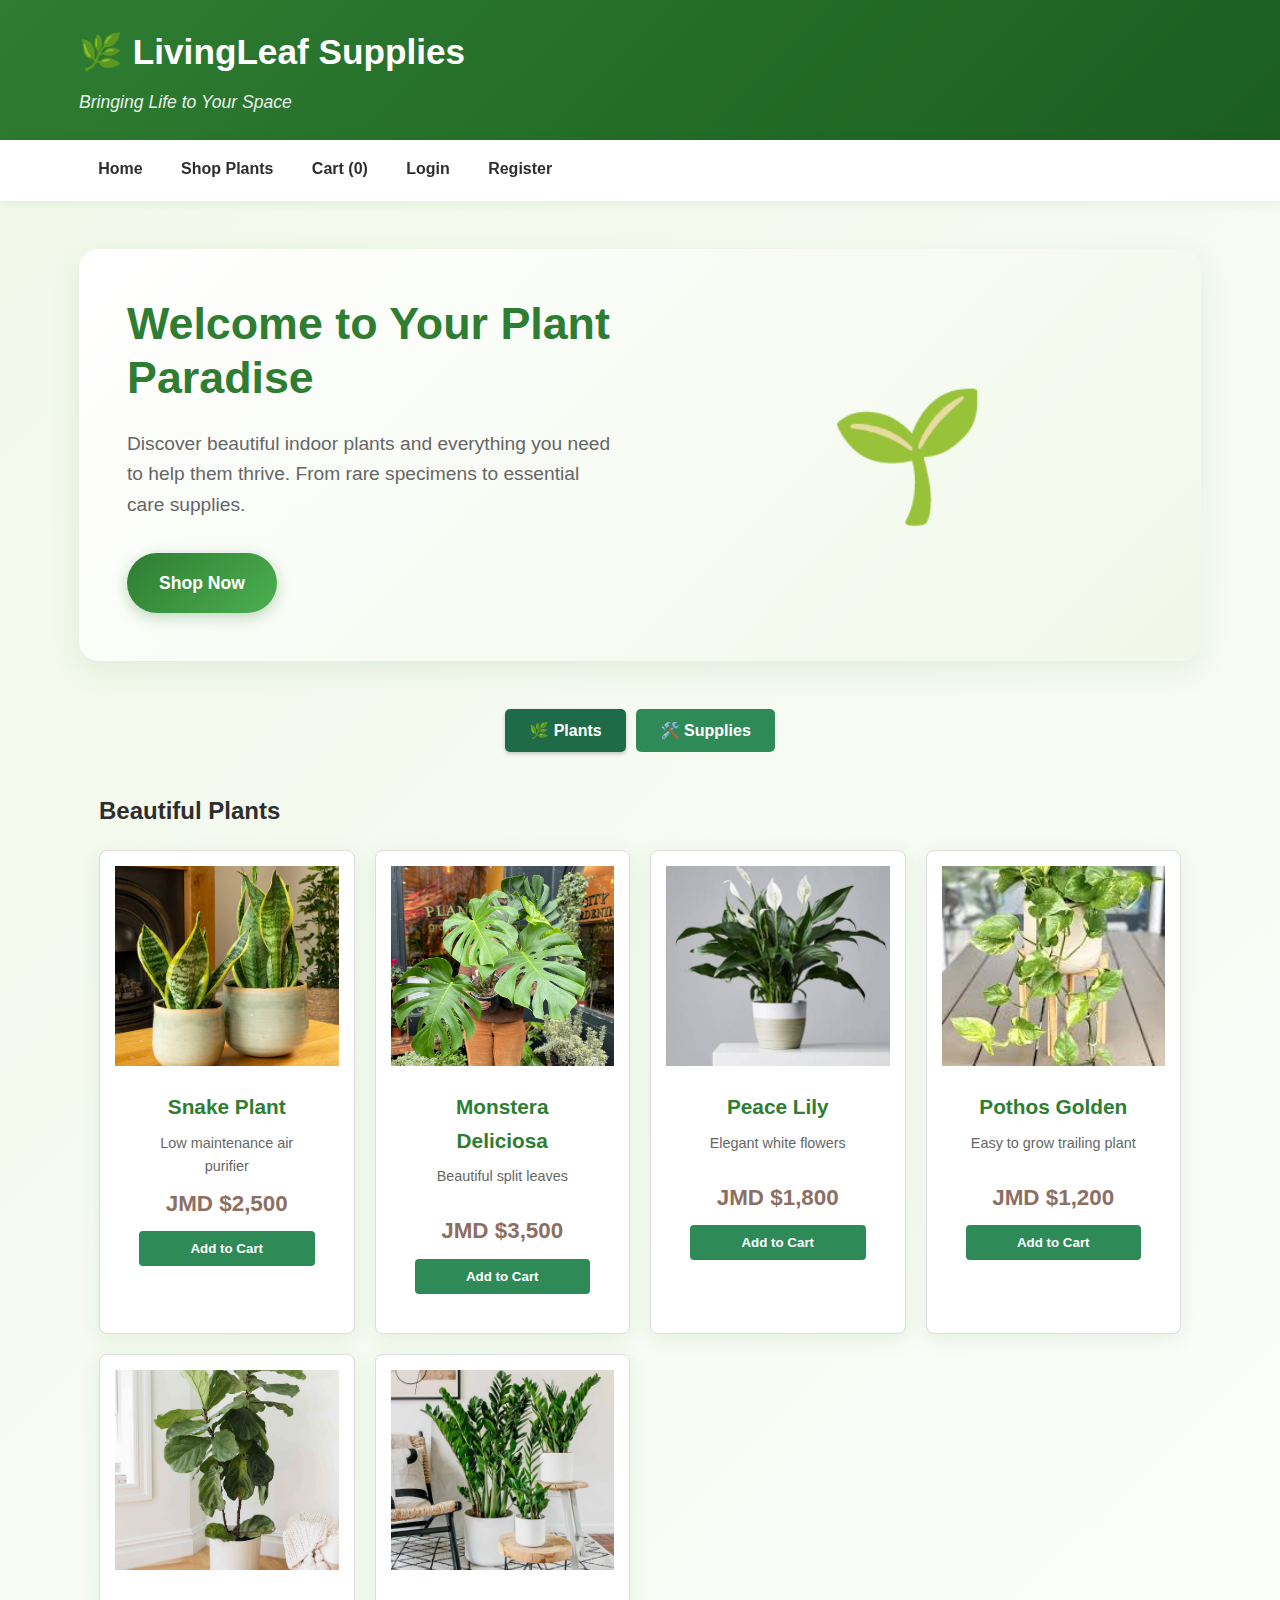
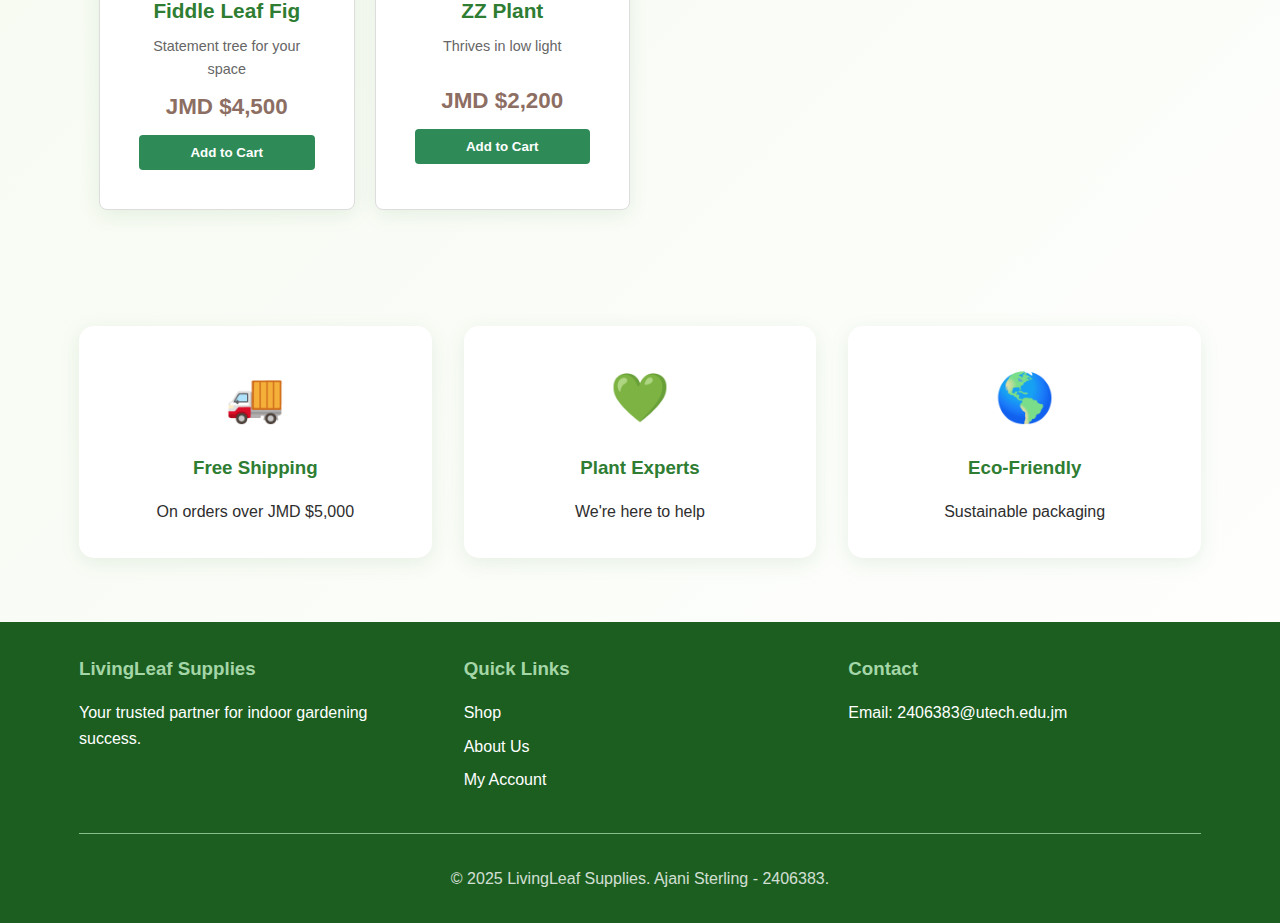
<file: index.html>
<!DOCTYPE html>
<html lang="en">
<head>
    <meta charset="UTF-8">
    <meta name="viewport" content="width=device-width, initial-scale=1.0">
    <title>LivingLeaf Supplies - Your Indoor Plant Haven</title>
    <link rel="stylesheet" href="./css/style.css">
    <style>
        .tab-buttons {
            display: flex;
            justify-content: center;
            margin: 20px 0;
            gap: 10px;
        }
        
        .tab-button {
            padding: 12px 24px;
            background-color: #2e8b57;
            color: white;
            border: none;
            border-radius: 5px;
            cursor: pointer;
            font-size: 16px;
            font-weight: bold;
            transition: background-color 0.3s;
        }
        
        .tab-button:hover {
            background-color: #1f6b47;
        }
        
        .tab-button.active {
            background-color: #1f6b47;
            box-shadow: 0 2px 4px rgba(0,0,0,0.2);
        }
        
        .tab-content {
            display: none;
            padding: 20px;
        }
        
        .tab-content.active {
            display: block;
        }
        
        .products-grid {
            display: grid;
            grid-template-columns: repeat(auto-fit, minmax(250px, 1fr));
            gap: 20px;
            margin-top: 20px;
        }
        
        .product-card {
            border: 1px solid #ddd;
            border-radius: 8px;
            padding: 15px;
            text-align: center;
            background: white;
        }
        
        .add-to-cart-btn {
            background-color: #2e8b57;
            color: white;
            border: none;
            padding: 10px 15px;
            border-radius: 4px;
            cursor: pointer;
            margin-top: 10px;
        }
        
        .add-to-cart-btn:hover {
            background-color: #1f6b47;
        }
    </style>
</head>
<body>
    <header>
        <div class="container">
            <div class="logo">
                <h1><a href="./index.html">🌿 LivingLeaf Supplies</a></h1>
                <p class="slogan">Bringing Life to Your Space</p>
            </div>
        </div>
    </header>

    <nav>
        <div class="container">
            <ul>
                <li><a href="./index.html">Home</a></li>
                <li><a href="./shop.html">Shop Plants</a></li>
                <li><a href="./cart.html">Cart (<span id="cart-count">0</span>)</a></li>
                <li style="float:right"><a href="./login.html">Login</a></li>
                <li style="float:right"><a href="./register.html">Register</a></li>
            </ul>
        </div>
    </nav>

    <main class="container">
        <section class="hero">
            <div class="hero-content">
                <h2>Welcome to Your Plant Paradise</h2>
                <p>Discover beautiful indoor plants and everything you need to help them thrive. From rare specimens to essential care supplies.</p>
                <a href="./shop.html" class="cta-button">Shop Now</a>
            </div>
            <div class="hero-image">
                <div class="plant-icon">🌱</div>
            </div>
        </section>

        <!-- Plants and Supplies Tabs -->
        <section class="shop-tabs">
            <div class="tab-buttons">
                <button class="tab-button active" data-tab="plants">🌿 Plants</button>
                <button class="tab-button" data-tab="supplies">🛠️ Supplies</button>
            </div>
            
            <div class="tab-content active" id="plants-tab">
                <h2>Beautiful Plants</h2>
                <div class="products-grid" id="plants-products">
                    <!-- Plants will load here -->
                </div>
            </div>
            
            <div class="tab-content" id="supplies-tab">
                <h2>Plant Care Supplies</h2>
                <div class="products-grid" id="supplies-products">
                    <!-- Supplies will load here -->
                </div>
            </div>
        </section>

        <section class="features">
            <div class="feature-card">
                <div class="feature-icon">🚚</div>
                <h3>Free Shipping</h3>
                <p>On orders over JMD $5,000</p>
            </div>
            <div class="feature-card">
                <div class="feature-icon">💚</div>
                <h3>Plant Experts</h3>
                <p>We're here to help</p>
            </div>
            <div class="feature-card">
                <div class="feature-icon">🌎</div>
                <h3>Eco-Friendly</h3>
                <p>Sustainable packaging</p>
            </div>
        </section>
    </main>

    <footer>
        <div class="container">
            <div class="footer-content">
                <div class="footer-section">
                    <h3>LivingLeaf Supplies</h3>
                    <p>Your trusted partner for indoor gardening success.</p>
                </div>
                <div class="footer-section">
                    <h3>Quick Links</h3>
                    <ul>
                        <li><a href="./shop.html">Shop</a></li>
                        <li><a href="./about.html">About Us</a></li>
                        <li><a href="./login.html">My Account</a></li>
                    </ul>
                </div>
                <div class="footer-section">
                    <h3>Contact</h3>
                    <p>Email: <a href="mailto:2406383@utech.edu.jm">2406383@utech.edu.jm</a></p>
                </div>
            </div>
            <p class="copyright">&copy; 2025 LivingLeaf Supplies. Ajani Sterling - 2406383.</p>
        </div>
    </footer>

    <script>
        // Products Data
        const plants = [
            { id: 1, name: "Snake Plant", price: 2500, image: "./images/snake-plant.jpg", description: "Low maintenance air purifier" },
            { id: 2, name: "Monstera Deliciosa", price: 3500, image: "./images/monstera.jpg", description: "Beautiful split leaves" },
            { id: 3, name: "Peace Lily", price: 1800, image: "./images/peace-lily.jpg", description: "Elegant white flowers" },
            { id: 4, name: "Pothos Golden", price: 1200, image: "./images/pothos.jpg", description: "Easy to grow trailing plant" },
            { id: 5, name: "Fiddle Leaf Fig", price: 4500, image: "./images/fiddle-leaf.jpg", description: "Statement tree for your space" },
            { id: 6, name: "ZZ Plant", price: 2200, image: "./images/zz-plant.jpg", description: "Thrives in low light" }
        ];

        const supplies = [
            { id: 101, name: "Ceramic Pot", price: 800, image: "./images/ceramic-pot.jpg", description: "Beautiful ceramic plant pot" },
            { id: 102, name: "Plant Food", price: 600, image: "./images/plant-food.jpg", description: "Nutrient-rich plant food" },
            { id: 103, name: "Watering Can", price: 1200, image: "./images/watering-can.jpg", description: "1L metal watering can" },
            { id: 104, name: "Pruning Shears", price: 950, image: "./images/pruning-shears.jpg", description: "Sharp pruning shears" },
            { id: 105, name: "Potting Mix", price: 750, image: "./images/potting-mix.jpg", description: "Organic potting soil" },
            { id: 106, name: "Plant Mister", price: 550, image: "./images/plant-mister.jpg", description: "Spray bottle for humidity" }
        ];

        function formatPrice(price) {
            return `JMD $${price.toLocaleString('en-JM')}`;
        }

        // Tab functionality
        document.addEventListener('DOMContentLoaded', function() {
            // Initialize tabs
            const tabButtons = document.querySelectorAll('.tab-button');
            const tabContents = document.querySelectorAll('.tab-content');
            
            tabButtons.forEach(button => {
                button.addEventListener('click', function() {
                    const tabId = this.getAttribute('data-tab');
                    
                    // Remove active class from all buttons and contents
                    tabButtons.forEach(btn => btn.classList.remove('active'));
                    tabContents.forEach(content => content.classList.remove('active'));
                    
                    // Add active class to clicked button and corresponding content
                    this.classList.add('active');
                    document.getElementById(`${tabId}-tab`).classList.add('active');
                });
            });
            
            // Load products
            loadPlants();
            loadSupplies();
            
            // Update cart count
            updateCartCount();
        });

        function loadPlants() {
            const container = document.getElementById('plants-products');
            if (container) {
                const html = plants.map(product => `
                    <div class="product-card">
                        <div class="product-image">
                            <img src="${product.image}" alt="${product.name}" onerror="this.src='[data-uri]'">
                        </div>
                        <h3>${product.name}</h3>
                        <p class="product-description">${product.description}</p>
                        <p class="product-price">${formatPrice(product.price)}</p>
                        <button class="add-to-cart-btn" onclick="addToCart(${product.id}, 'plant')">Add to Cart</button>
                    </div>
                `).join('');
                container.innerHTML = html;
            }
        }

        function loadSupplies() {
            const container = document.getElementById('supplies-products');
            if (container) {
                const html = supplies.map(product => `
                    <div class="product-card">
                        <div class="product-image">
                            <img src="${product.image}" alt="${product.name}" onerror="this.src='[data-uri]'">
                        </div>
                        <h3>${product.name}</h3>
                        <p class="product-description">${product.description}</p>
                        <p class="product-price">${formatPrice(product.price)}</p>
                        <button class="add-to-cart-btn" onclick="addToCart(${product.id}, 'supply')">Add to Cart</button>
                    </div>
                `).join('');
                container.innerHTML = html;
            }
        }

        // Cart functionality
        function getCart() {
            return JSON.parse(localStorage.getItem('cart')) || [];
        }

        function saveCart(cart) {
            localStorage.setItem('cart', JSON.stringify(cart));
        }

        function addToCart(productId, type) {
            const cart = getCart();
            const products = type === 'plant' ? plants : supplies;
            const product = products.find(p => p.id === productId);
            
            if (product) {
                cart.push({
                    id: product.id,
                    name: product.name,
                    price: product.price,
                    type: type
                });
                saveCart(cart);
                updateCartCount();
                alert(`${product.name} added to cart!`);
            }
        }

        function updateCartCount() {
            const cartCount = document.getElementById('cart-count');
            if (cartCount) {
                const cart = getCart();
                cartCount.textContent = cart.length;
            }
        }
    </script>
</body>
</html>
</file>
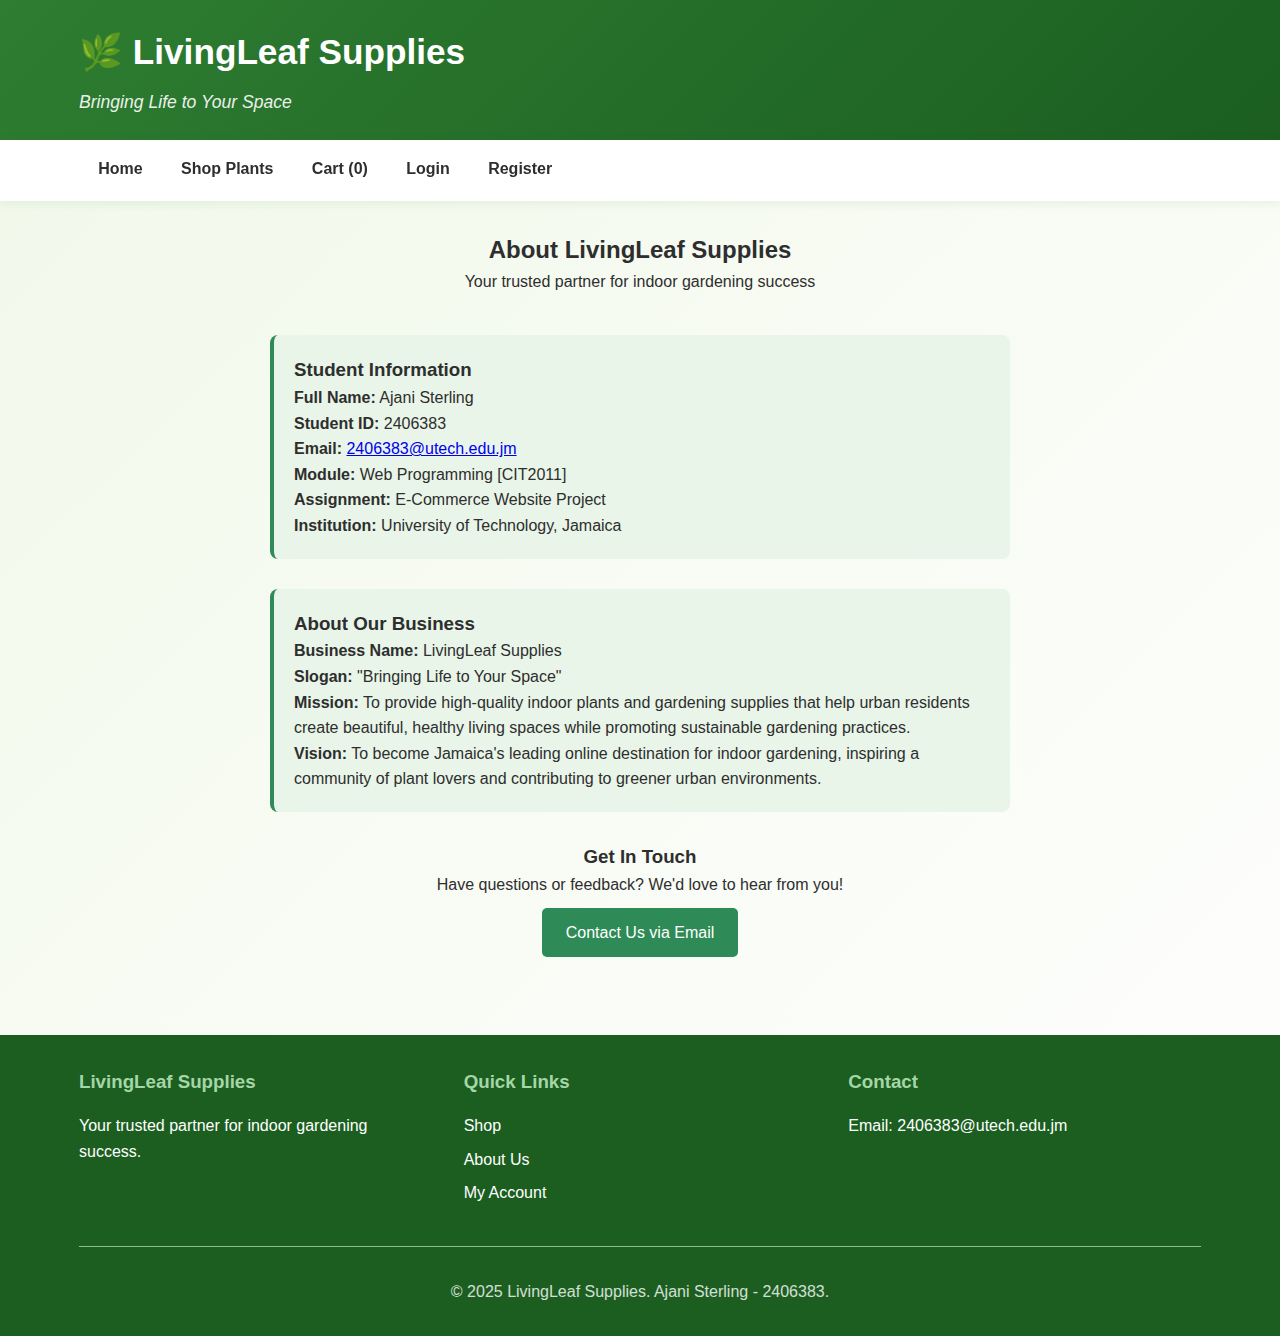
<file: about.html>
<!DOCTYPE html>
<html lang="en">
<head>
    <meta charset="UTF-8">
    <meta name="viewport" content="width=device-width, initial-scale=1.0">
    <title>About Us - LivingLeaf Supplies</title>
    <link rel="stylesheet" href="./css/style.css">
    <style>
        .about-container {
            max-width: 800px;
            margin: 0 auto;
            padding: 30px;
        }
        
        .about-header {
            text-align: center;
            margin-bottom: 40px;
        }
        
        .about-section {
            margin-bottom: 30px;
            padding: 20px;
            background: #f8f9fa;
            border-radius: 8px;
        }
        
        .student-info {
            background: #e8f5e8;
            border-left: 4px solid #2e8b57;
        }
        
        .business-info {
            background: #e8f5e8;
            border-left: 4px solid #2e8b57;
        }
        
        .contact-info {
            text-align: center;
            margin-top: 30px;
        }
        
        .contact-btn {
            display: inline-block;
            padding: 12px 24px;
            background: #2e8b57;
            color: white;
            text-decoration: none;
            border-radius: 5px;
            margin-top: 10px;
        }
    </style>
</head>
<body>
    <header>
        <div class="container">
            <div class="logo">
                <h1><a href="./index.html">🌿 LivingLeaf Supplies</a></h1>
                <p class="slogan">Bringing Life to Your Space</p>
            </div>
        </div>
    </header>

    <nav>
        <div class="container">
            <ul>
                <li><a href="./index.html">Home</a></li>
                <li><a href="./shop.html">Shop Plants</a></li>
                <li><a href="./cart.html">Cart (<span id="cart-count">0</span>)</a></li>
                <li style="float:right"><a href="./login.html">Login</a></li>
                <li style="float:right"><a href="./register.html">Register</a></li>
            </ul>
        </div>
    </nav>

    <main class="container">
        <div class="about-container">
            <div class="about-header">
                <h2>About LivingLeaf Supplies</h2>
                <p>Your trusted partner for indoor gardening success</p>
            </div>
            
            <div class="about-section student-info">
                <h3>Student Information</h3>
                <p><strong>Full Name:</strong> Ajani Sterling</p>
                <p><strong>Student ID:</strong> 2406383</p>
                <p><strong>Email:</strong> <a href="mailto:2406383@utech.edu.jm">2406383@utech.edu.jm</a></p>
                <p><strong>Module:</strong> Web Programming [CIT2011]</p>
                <p><strong>Assignment:</strong> E-Commerce Website Project</p>
                <p><strong>Institution:</strong> University of Technology, Jamaica</p>
            </div>
            
            <div class="about-section business-info">
                <h3>About Our Business</h3>
                <p><strong>Business Name:</strong> LivingLeaf Supplies</p>
                <p><strong>Slogan:</strong> "Bringing Life to Your Space"</p>
                <p><strong>Mission:</strong> To provide high-quality indoor plants and gardening supplies that help urban residents create beautiful, healthy living spaces while promoting sustainable gardening practices.</p>
                <p><strong>Vision:</strong> To become Jamaica's leading online destination for indoor gardening, inspiring a community of plant lovers and contributing to greener urban environments.</p>
            </div>
            
            <div class="contact-info">
                <h3>Get In Touch</h3>
                <p>Have questions or feedback? We'd love to hear from you!</p>
                <a href="mailto:2406383@utech.edu.jm" class="contact-btn">Contact Us via Email</a>
            </div>
        </div>
    </main>

    <footer>
        <div class="container">
            <div class="footer-content">
                <div class="footer-section">
                    <h3>LivingLeaf Supplies</h3>
                    <p>Your trusted partner for indoor gardening success.</p>
                </div>
                <div class="footer-section">
                    <h3>Quick Links</h3>
                    <ul>
                        <li><a href="./shop.html">Shop</a></li>
                        <li><a href="./about.html">About Us</a></li>
                        <li><a href="./login.html">My Account</a></li>
                    </ul>
                </div>
                <div class="footer-section">
                    <h3>Contact</h3>
                    <p>Email: <a href="mailto:2406383@utech.edu.jm">2406383@utech.edu.jm</a></p>
                </div>
            </div>
            <p class="copyright">&copy; 2025 LivingLeaf Supplies. Ajani Sterling - 2406383.</p>
        </div>
    </footer>

    <script src="./js/script.js"></script>
</body>
</html>
</file>
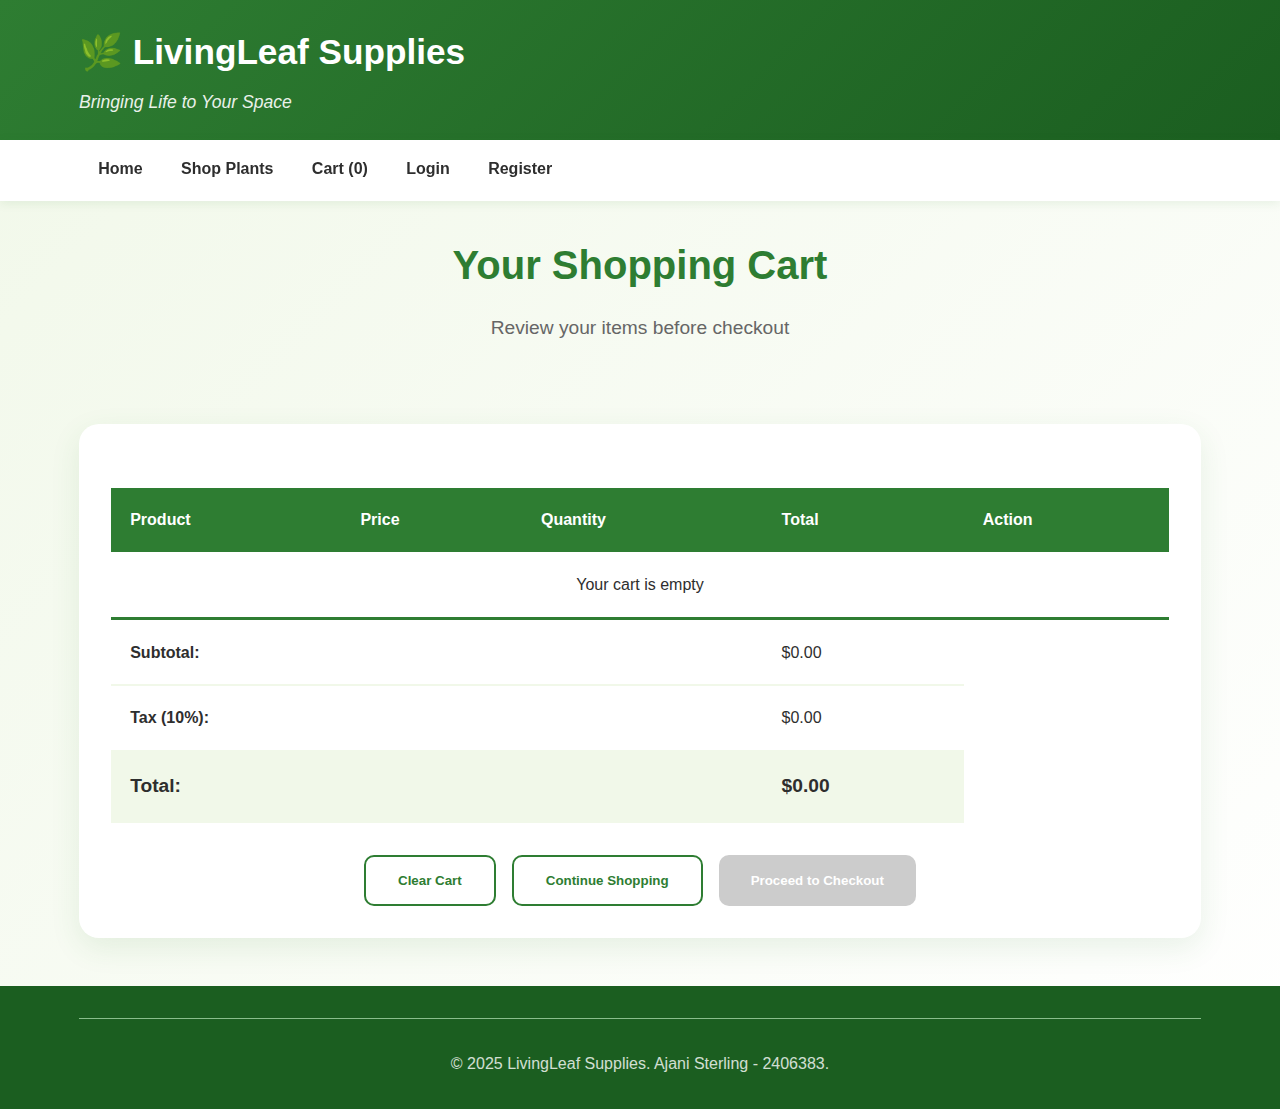
<file: cart.html>
<!DOCTYPE html>
<html lang="en">
<head>
    <meta charset="UTF-8">
    <meta name="viewport" content="width=device-width, initial-scale=1.0">
    <title>Shopping Cart - LivingLeaf Supplies</title>
    <link rel="stylesheet" href="./css/style.css">
</head>
<body>
    <header>
        <div class="container">
            <div class="logo">
                <h1><a href="./index.html">🌿 LivingLeaf Supplies</a></h1>
                <p class="slogan">Bringing Life to Your Space</p>
            </div>
        </div>
    </header>

    <nav>
        <div class="container">
            <ul>
                <li><a href="./index.html">Home</a></li>
                <li><a href="./shop.html">Shop Plants</a></li>
                <li><a href="./cart.html">Cart (<span id="cart-count">0</span>)</a></li>
                <li style="float:right"><a href="./login.html">Login</a></li>
                <li style="float:right"><a href="./register.html">Register</a></li>
            </ul>
        </div>
    </nav>

    <main class="container">
        <section class="page-header">
            <h1>Your Shopping Cart</h1>
            <p>Review your items before checkout</p>
        </section>

        <div class="cart-container">
            <table id="cart-table" class="cart-table">
                <thead>
                    <tr>
                        <th>Product</th>
                        <th>Price</th>
                        <th>Quantity</th>
                        <th>Total</th>
                        <th>Action</th>
                    </tr>
                </thead>
                <tbody>
                    <!-- Cart items loaded by JavaScript -->
                </tbody>
                <tfoot>
                    <tr>
                        <td colspan="3"><strong>Subtotal:</strong></td>
                        <td id="cart-subtotal">$0.00</td>
                    </tr>
                    <tr>
                        <td colspan="3"><strong>Tax (10%):</strong></td>
                        <td id="cart-tax">$0.00</td>
                    </tr>
                    <tr class="total-row">
                        <td colspan="3"><strong>Total:</strong></td>
                        <td id="cart-total">$0.00</td>
                    </tr>
                </tfoot>
            </table>

            <div class="cart-actions">
                <button onclick="clearCart()" class="btn-secondary">Clear Cart</button>
                <button onclick="window.location.href='./shop.html'" class="btn-secondary">Continue Shopping</button>
                <button onclick="window.location.href='./checkout.html'" class="btn-primary" id="checkout-btn">Proceed to Checkout</button>
            </div>
        </div>
    </main>

    <footer>
        <div class="container">
            <p class="copyright">&copy; 2025 LivingLeaf Supplies. Ajani Sterling - 2406383.</p>
        </div>
    </footer>

    <script src="./js/script.js"></script>
</body>
</html>
</file>
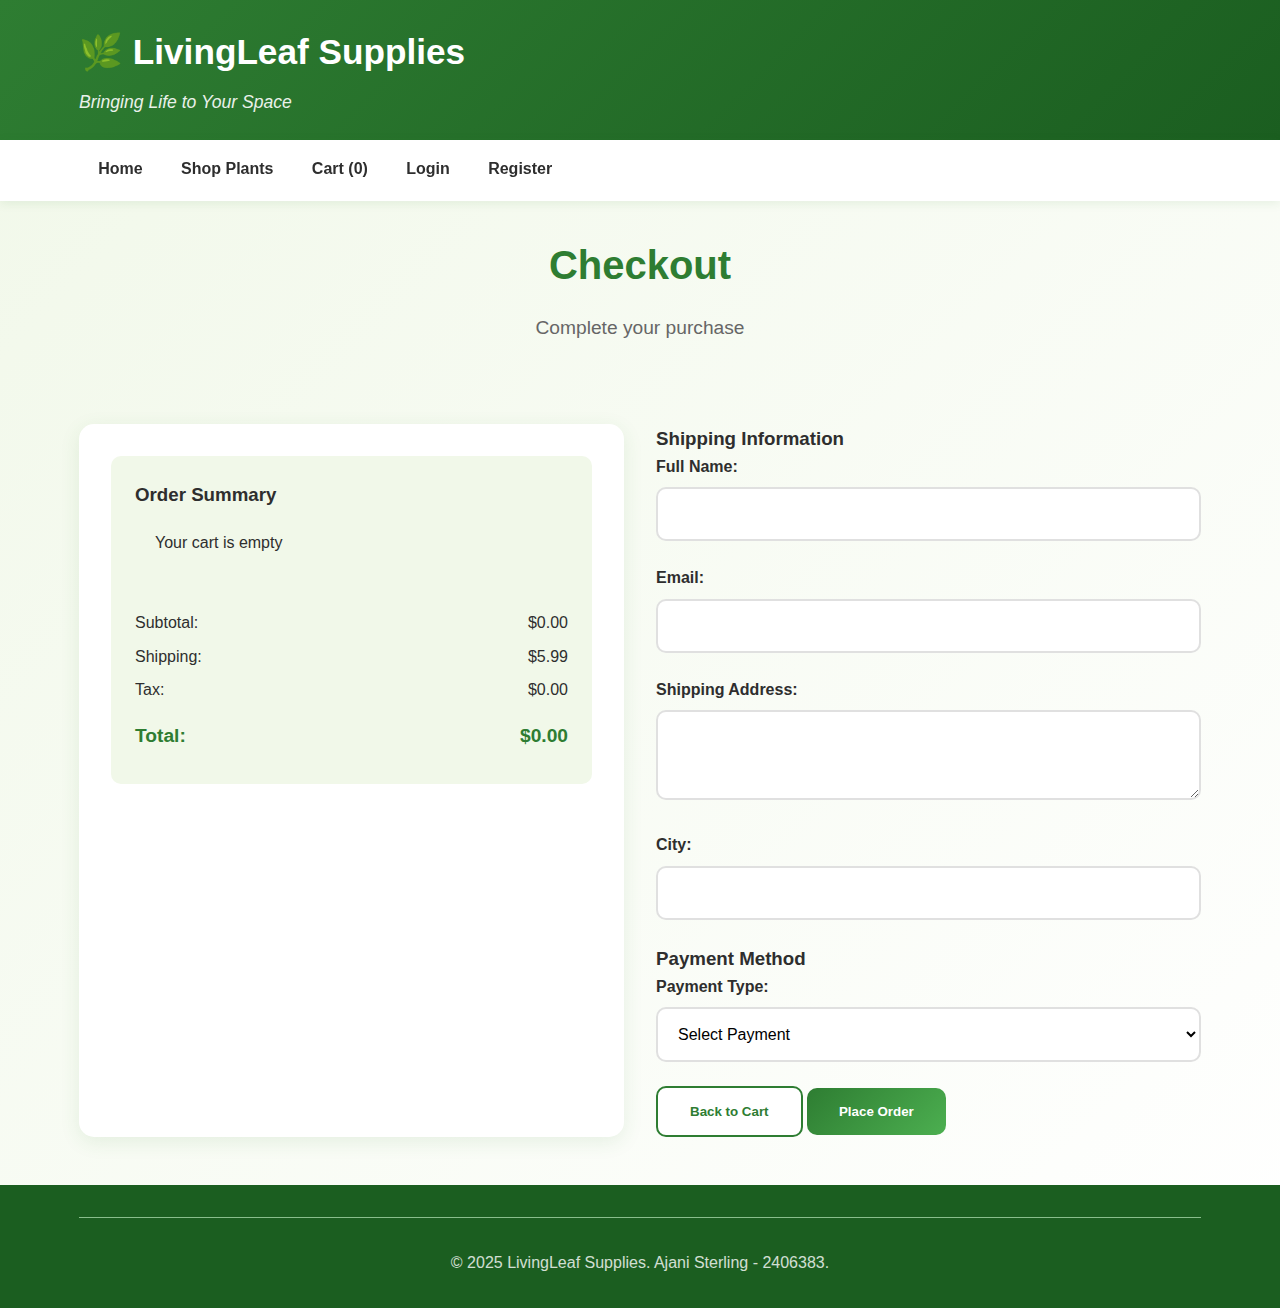
<file: checkout.html>
<!DOCTYPE html>
<html lang="en">
<head>
    <meta charset="UTF-8">
    <meta name="viewport" content="width=device-width, initial-scale=1.0">
    <title>Checkout - LivingLeaf Supplies</title>
    <link rel="stylesheet" href="./css/style.css">
</head>
<body>
    <header>
        <div class="container">
            <div class="logo">
                <h1><a href="./index.html">🌿 LivingLeaf Supplies</a></h1>
                <p class="slogan">Bringing Life to Your Space</p>
            </div>
        </div>
    </header>

    <nav>
        <div class="container">
            <ul>
                <li><a href="./index.html">Home</a></li>
                <li><a href="./shop.html">Shop Plants</a></li>
                <li><a href="./cart.html">Cart (<span id="cart-count">0</span>)</a></li>
                <li style="float:right"><a href="./login.html">Login</a></li>
                <li style="float:right"><a href="./register.html">Register</a></li>
            </ul>
        </div>
    </nav>

    <main class="container">
        <section class="page-header">
            <h1>Checkout</h1>
            <p>Complete your purchase</p>
        </section>

        <div class="checkout-container">
            <div class="checkout-summary">
                <div class="summary-card">
                    <h3>Order Summary</h3>
                    <div id="checkout-items">
                        <!-- Items loaded by JavaScript -->
                    </div>
                    <div class="summary-totals">
                        <div class="summary-row">
                            <span>Subtotal:</span>
                            <span id="summary-subtotal">$0.00</span>
                        </div>
                        <div class="summary-row">
                            <span>Shipping:</span>
                            <span id="summary-shipping">$5.99</span>
                        </div>
                        <div class="summary-row">
                            <span>Tax:</span>
                            <span id="summary-tax">$0.00</span>
                        </div>
                        <div class="summary-row total">
                            <span><strong>Total:</strong></span>
                            <span id="summary-total"><strong>$0.00</strong></span>
                        </div>
                    </div>
                </div>
            </div>

            <div class="checkout-form">
                <form id="checkout-form">
                    <h3>Shipping Information</h3>
                    <div class="input-group">
                        <label for="checkout-name">Full Name:</label>
                        <input type="text" id="checkout-name" name="name" required>
                    </div>
                    
                    <div class="input-group">
                        <label for="checkout-email">Email:</label>
                        <input type="email" id="checkout-email" name="email" required>
                    </div>
                    
                    <div class="input-group">
                        <label for="checkout-address">Shipping Address:</label>
                        <textarea id="checkout-address" name="address" rows="3" required></textarea>
                    </div>
                    
                    <div class="input-group">
                        <label for="checkout-city">City:</label>
                        <input type="text" id="checkout-city" name="city" required>
                    </div>

                    <h3>Payment Method</h3>
                    <div class="input-group">
                        <label for="checkout-payment">Payment Type:</label>
                        <select id="checkout-payment" name="payment" required>
                            <option value="">Select Payment</option>
                            <option value="credit">Credit Card</option>
                            <option value="debit">Debit Card</option>
                            <option value="paypal">PayPal</option>
                        </select>
                    </div>

                    <div class="checkout-actions">
                        <button type="button" onclick="window.location.href='./cart.html'" class="btn-secondary">Back to Cart</button>
                        <button type="submit" class="btn-primary">Place Order</button>
                    </div>
                </form>
            </div>
        </div>
    </main>

    <footer>
        <div class="container">
            <p class="copyright">&copy; 2025 LivingLeaf Supplies. Ajani Sterling - 2406383.</p>
        </div>
    </footer>

    <script src="./js/script.js"></script>
</body>
</html>
</file>
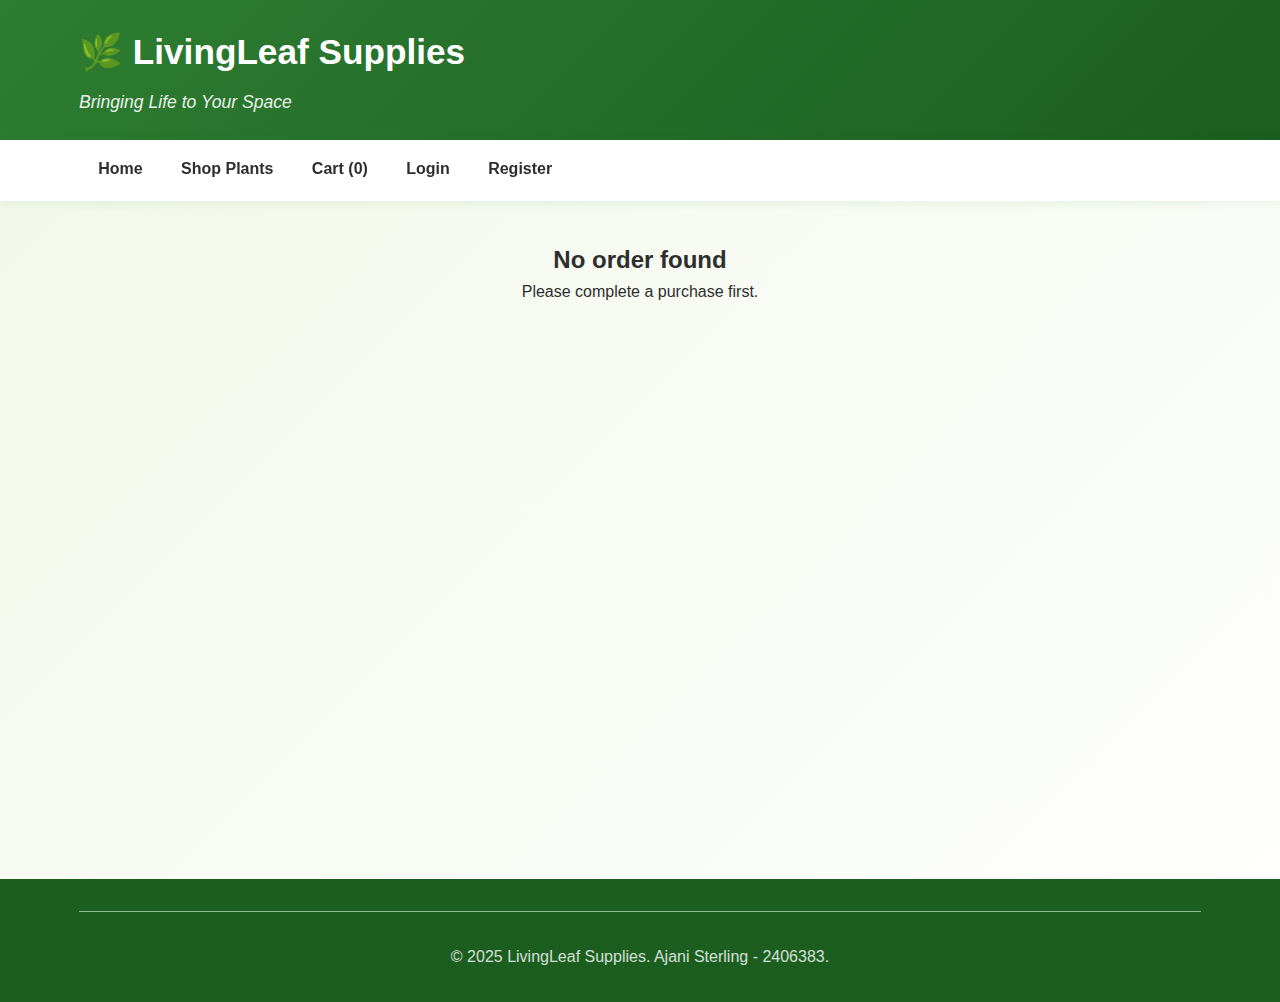
<file: invoice.html>
<!DOCTYPE html>
<html lang="en">
<head>
    <meta charset="UTF-8">
    <meta name="viewport" content="width=device-width, initial-scale=1.0">
    <title>Invoice - LivingLeaf Supplies</title>
    <link rel="stylesheet" href="./css/style.css">
</head>
<body>
    <header>
        <div class="container">
            <div class="logo">
                <h1><a href="./index.html">🌿 LivingLeaf Supplies</a></h1>
                <p class="slogan">Bringing Life to Your Space</p>
            </div>
        </div>
    </header>

    <nav>
        <div class="container">
            <ul>
                <li><a href="./index.html">Home</a></li>
                <li><a href="./shop.html">Shop Plants</a></li>
                <li><a href="./cart.html">Cart (<span id="cart-count">0</span>)</a></li>
                <li style="float:right"><a href="./login.html">Login</a></li>
                <li style="float:right"><a href="./register.html">Register</a></li>
            </ul>
        </div>
    </nav>

    <main class="container">
        <div id="invoice-details" class="invoice-container">
            <!-- Invoice generated by JavaScript -->
        </div>
    </main>

    <footer>
        <div class="container">
            <p class="copyright">&copy; 2025 LivingLeaf Supplies. Ajani Sterling - 2406383.</p>
        </div>
    </footer>

    <script src="./js/script.js"></script>
</body>
</html>
</file>
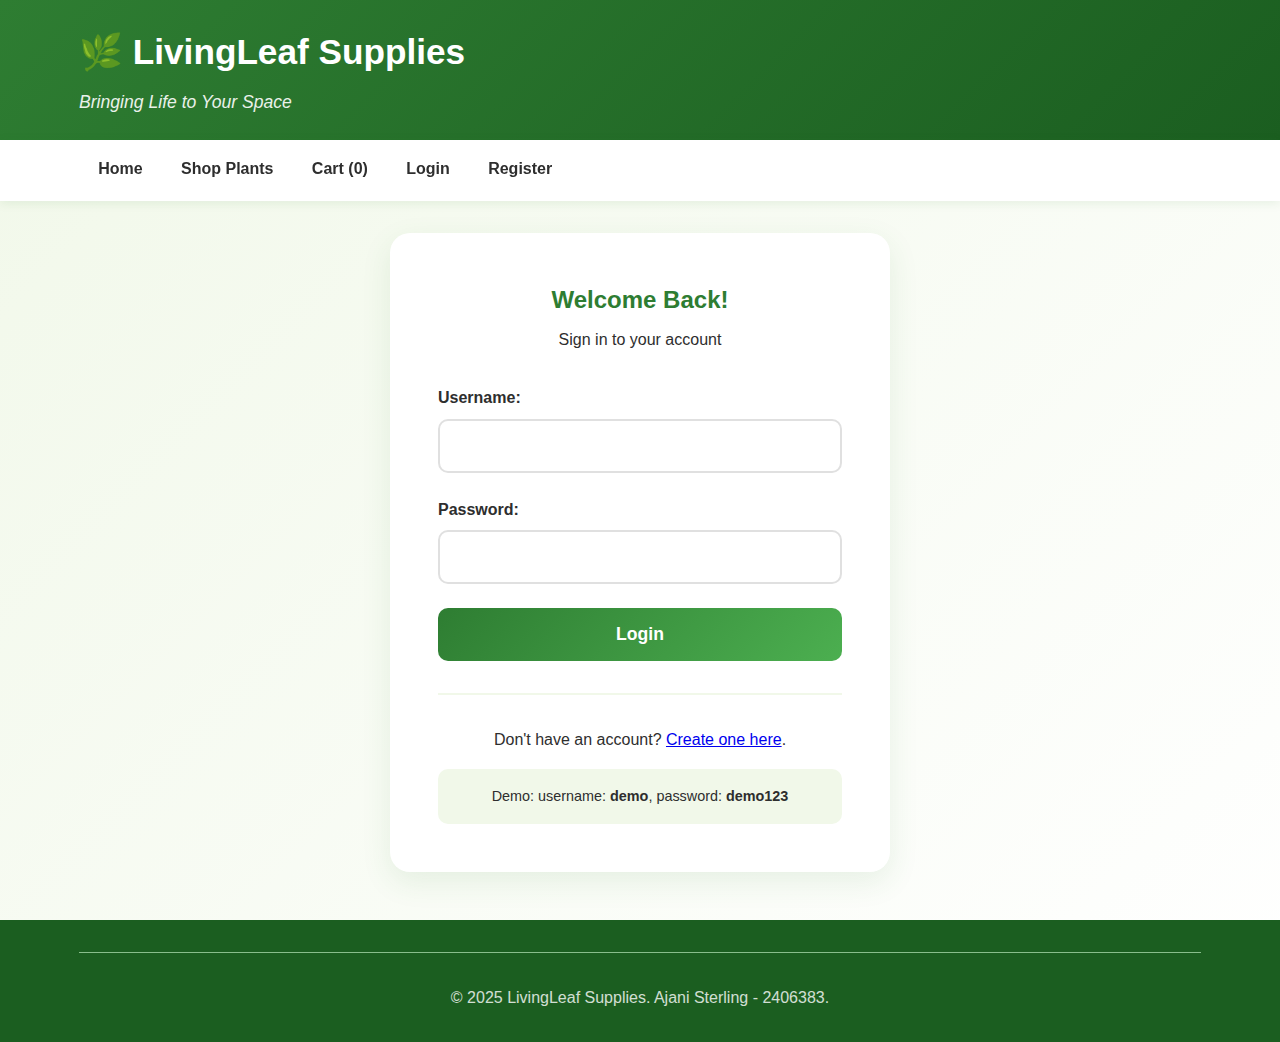
<file: login.html>
<!DOCTYPE html>
<html lang="en">
<head>
    <meta charset="UTF-8">
    <meta name="viewport" content="width=device-width, initial-scale=1.0">
    <title>Login - LivingLeaf Supplies</title>
    <link rel="stylesheet" href="./css/style.css">
</head>
<body>
    <header>
        <div class="container">
            <div class="logo">
                <h1><a href="./index.html">🌿 LivingLeaf Supplies</a></h1>
                <p class="slogan">Bringing Life to Your Space</p>
            </div>
        </div>
    </header>

    <nav>
        <div class="container">
            <ul>
                <li><a href="./index.html">Home</a></li>
                <li><a href="./shop.html">Shop Plants</a></li>
                <li><a href="./cart.html">Cart (<span id="cart-count">0</span>)</a></li>
                <li style="float:right"><a href="./login.html">Login</a></li>
                <li style="float:right"><a href="./register.html">Register</a></li>
            </ul>
        </div>
    </nav>

    <main class="container">
        <section class="form-container">
            <div class="form-header">
                <h2>Welcome Back!</h2>
                <p>Sign in to your account</p>
            </div>
            <form id="loginForm">
                <div class="input-group">
                    <label for="username">Username:</label>
                    <input type="text" id="username" name="username" required>
                </div>

                <div class="input-group">
                    <label for="password">Password:</label>
                    <input type="password" id="password" name="password" required>
                </div>

                <button type="submit" class="submit-btn">Login</button>
            </form>
            <div class="form-footer">
                <p>Don't have an account? <a href="./register.html">Create one here</a>.</p>
                <p class="demo-info">Demo: username: <strong>demo</strong>, password: <strong>demo123</strong></p>
            </div>
        </section>
    </main>

    <footer>
        <div class="container">
            <p class="copyright">&copy; 2025 LivingLeaf Supplies. Ajani Sterling - 2406383.</p>
        </div>
    </footer>

    <script src="./js/script.js"></script>
</body>
</html>
</file>
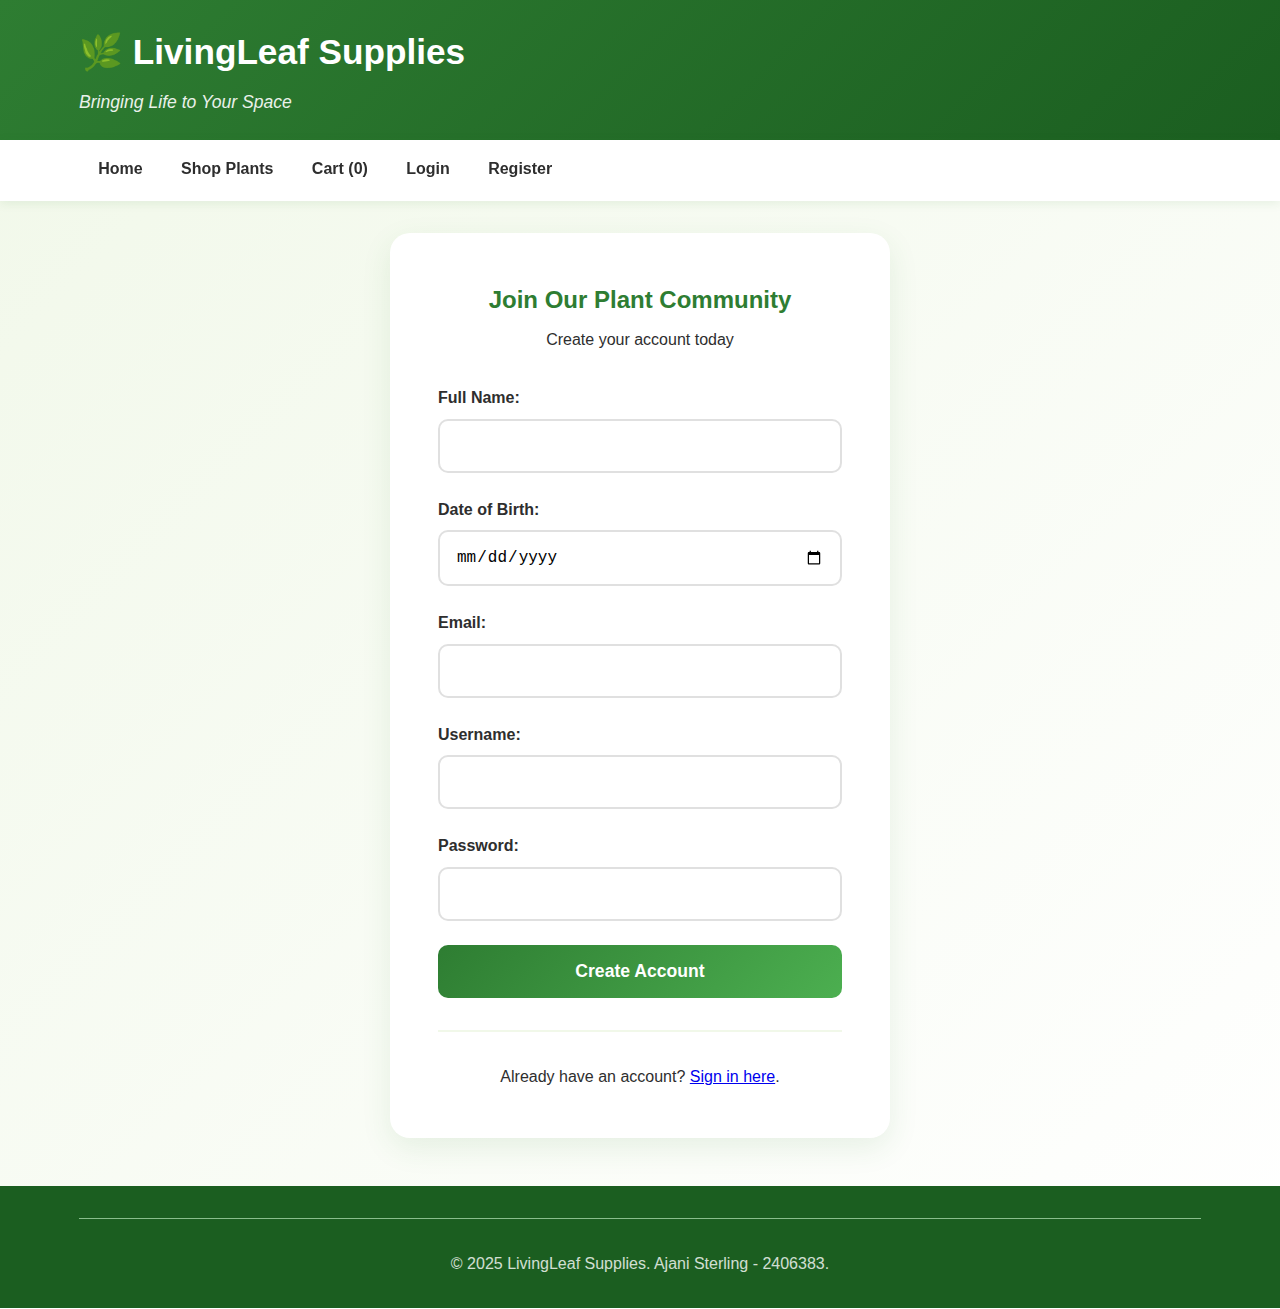
<file: register.html>
<!DOCTYPE html>
<html lang="en">
<head>
    <meta charset="UTF-8">
    <meta name="viewport" content="width=device-width, initial-scale=1.0">
    <title>Register - LivingLeaf Supplies</title>
    <link rel="stylesheet" href="./css/style.css">
</head>
<body>
    <header>
        <div class="container">
            <div class="logo">
                <h1><a href="./index.html">🌿 LivingLeaf Supplies</a></h1>
                <p class="slogan">Bringing Life to Your Space</p>
            </div>
        </div>
    </header>

    <nav>
        <div class="container">
            <ul>
                <li><a href="./index.html">Home</a></li>
                <li><a href="./shop.html">Shop Plants</a></li>
                <li><a href="./cart.html">Cart (<span id="cart-count">0</span>)</a></li>
                <li style="float:right"><a href="./login.html">Login</a></li>
                <li style="float:right"><a href="./register.html">Register</a></li>
            </ul>
        </div>
    </nav>

    <main class="container">
        <section class="form-container">
            <div class="form-header">
                <h2>Join Our Plant Community</h2>
                <p>Create your account today</p>
            </div>
            <form id="registerForm">
                <div class="input-group">
                    <label for="fullName">Full Name:</label>
                    <input type="text" id="fullName" name="fullName" required>
                </div>

                <div class="input-group">
                    <label for="dob">Date of Birth:</label>
                    <input type="date" id="dob" name="dob" required>
                </div>

                <div class="input-group">
                    <label for="email">Email:</label>
                    <input type="email" id="email" name="email" required>
                </div>

                <div class="input-group">
                    <label for="reg-username">Username:</label>
                    <input type="text" id="reg-username" name="username" required>
                </div>

                <div class="input-group">
                    <label for="reg-password">Password:</label>
                    <input type="password" id="reg-password" name="password" required>
                </div>

                <button type="submit" class="submit-btn">Create Account</button>
            </form>
            <div class="form-footer">
                <p>Already have an account? <a href="./login.html">Sign in here</a>.</p>
            </div>
        </section>
    </main>

    <footer>
        <div class="container">
            <p class="copyright">&copy; 2025 LivingLeaf Supplies. Ajani Sterling - 2406383.</p>
        </div>
    </footer>

    <script src="./js/script.js"></script>
</body>
</html>
</file>
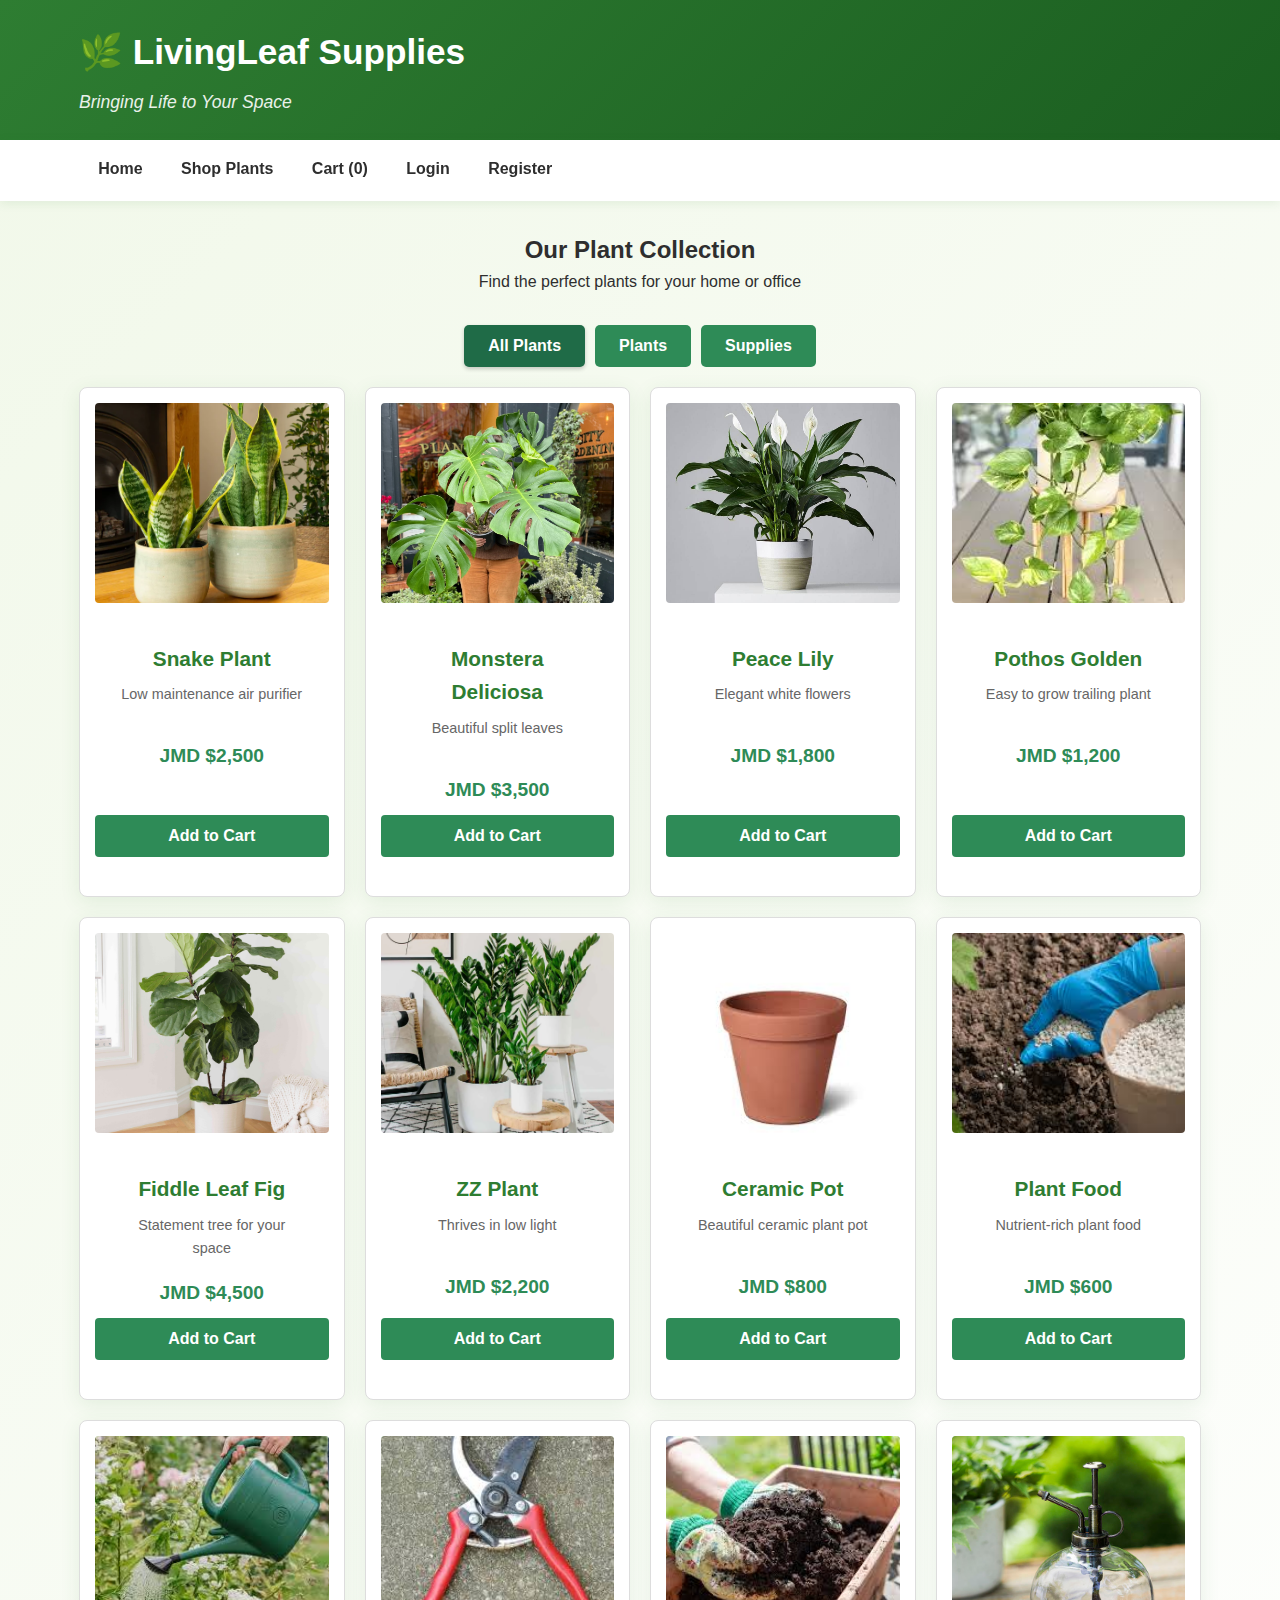
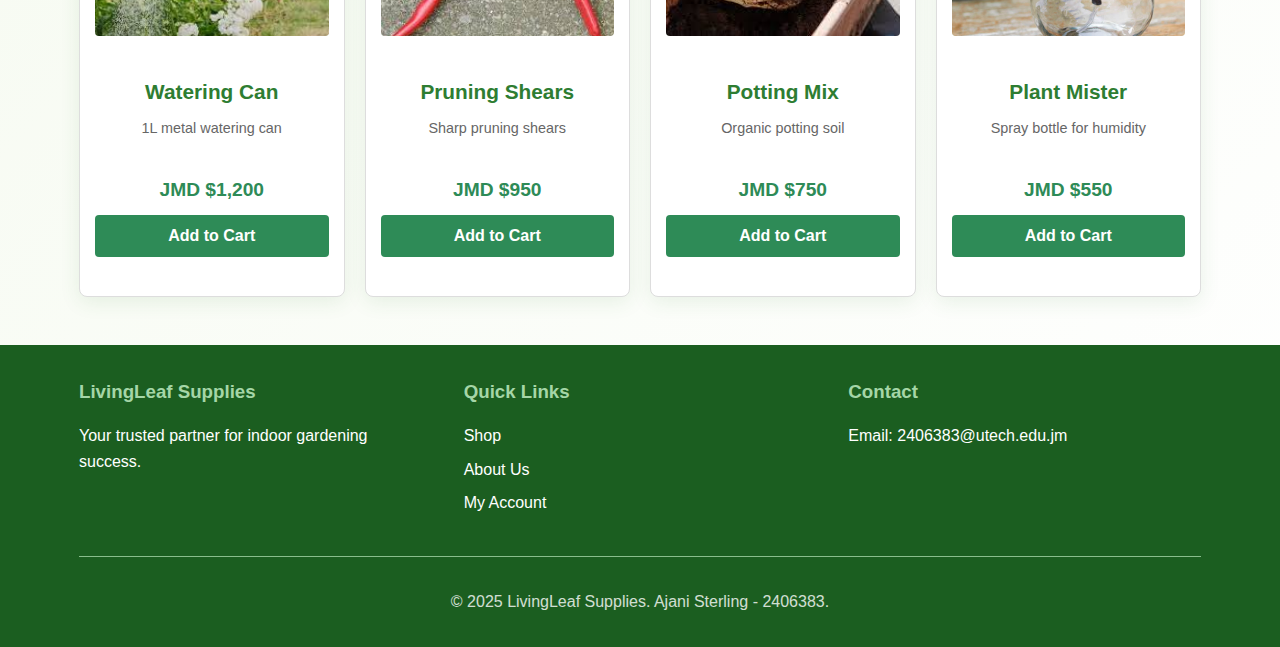
<file: shop.html>
<!DOCTYPE html>
<html lang="en">
<head>
    <meta charset="UTF-8">
    <meta name="viewport" content="width=device-width, initial-scale=1.0">
    <title>Shop Plants - LivingLeaf Supplies</title>
    <link rel="stylesheet" href="./css/style.css">
    <style>
.shop-header {
    text-align: center;
    margin: 30px 0;
}

.filter-tabs {
    display: flex;
    justify-content: center;
    margin: 20px 0;
    gap: 10px;
}

.filter-tab {
    padding: 12px 24px;
    background-color: #2e8b57;
    color: white;
    border: none;
    border-radius: 5px;
    cursor: pointer;
    font-size: 16px;
    font-weight: bold;
    transition: background-color 0.3s;
}

.filter-tab:hover {
    background-color: #1f6b47;
}

.filter-tab.active {
    background-color: #1f6b47;
    box-shadow: 0 2px 4px rgba(0,0,0,0.2);
}

.products-grid {
    display: grid;
    grid-template-columns: repeat(auto-fit, minmax(250px, 1fr));
    gap: 20px;
    margin-top: 20px;
}

.product-card {
    border: 1px solid #ddd;
    border-radius: 8px;
    padding: 15px;
    text-align: center;
    background: white;
    transition: transform 0.3s, box-shadow 0.3s;
    display: flex !important;
    flex-direction: column !important;
    height: 100% !important;
}

.product-card:hover {
    transform: translateY(-5px);
    box-shadow: 0 5px 15px rgba(0,0,0,0.1);
}

.product-image {
    width: 100%;
    height: 200px;
    background-color: #f5f5f5;
    border-radius: 4px;
    display: flex;
    align-items: center;
    justify-content: center;
    margin-bottom: 15px;
    overflow: hidden;
}

.product-image img {
    max-width: 100%;
    max-height: 100%;
    object-fit: cover;
}

.product-price {
    font-size: 1.2em;
    font-weight: bold;
    color: #2e8b57;
    margin: 10px 0;
}


#products-container .product-card .add-to-cart-btn {
    background-color: #2e8b57 !important;
    color: white !important;
    border: none !important;
    padding: 12px 20px !important;
    border-radius: 4px !important;
    cursor: pointer !important;
    margin-top: auto !important; /* This pushes the button to the bottom */
    font-size: 16px !important;
    transition: background-color 0.3s !important;
    width: 100% !important;
    display: block !important;
    margin-left: 0 !important;
    margin-right: 0 !important;
}

#products-container .product-card .add-to-cart-btn:hover {
    background-color: #1f6b47 !important;
}

.hidden {
    display: none;
}    </style>
</head>
<body>
    <header>
        <div class="container">
            <div class="logo">
                <h1><a href="./index.html">🌿 LivingLeaf Supplies</a></h1>
                <p class="slogan">Bringing Life to Your Space</p>
            </div>
        </div>
    </header>

    <nav>
        <div class="container">
            <ul>
                <li><a href="./index.html">Home</a></li>
                <li><a href="./shop.html" class="active">Shop Plants</a></li>
                <li><a href="./cart.html">Cart (<span id="cart-count">0</span>)</a></li>
                <li style="float:right"><a href="./login.html">Login</a></li>
                <li style="float:right"><a href="./register.html">Register</a></li>
            </ul>
        </div>
    </nav>

    <main class="container">
        <section class="shop-header">
            <h2>Our Plant Collection</h2>
            <p>Find the perfect plants for your home or office</p>
        </section>

        <!-- Filter Tabs -->
        <div class="filter-tabs">
            <button class="filter-tab active" data-filter="all">All Plants</button>
            <button class="filter-tab" data-filter="plants">Plants</button>
            <button class="filter-tab" data-filter="supplies">Supplies</button>
        </div>

        <!-- Products Grid -->
        <div class="products-grid" id="products-container">
            <!-- Products will be loaded here by JavaScript -->
        </div>
    </main>

    <footer>
        <div class="container">
            <div class="footer-content">
                <div class="footer-section">
                    <h3>LivingLeaf Supplies</h3>
                    <p>Your trusted partner for indoor gardening success.</p>
                </div>
                <div class="footer-section">
                    <h3>Quick Links</h3>
                    <ul>
                        <li><a href="./shop.html">Shop</a></li>
                        <li><a href="./about.html">About Us</a></li>
                        <li><a href="./login.html">My Account</a></li>
                    </ul>
                </div>
                <div class="footer-section">
                    <h3>Contact</h3>
                    <p>Email: <a href="mailto:2406383@utech.edu.jm">2406383@utech.edu.jm</a></p>
                </div>
            </div>
            <p class="copyright">&copy; 2025 LivingLeaf Supplies. Ajani Sterling - 2406383.</p>
        </div>
    </footer>

    <script>
        // Products Data
        const allProducts = [
            // Plants
            { id: 1, name: "Snake Plant", price: 2500, category: "plants", image: "./images/snake-plant.jpg", description: "Low maintenance air purifier" },
            { id: 2, name: "Monstera Deliciosa", price: 3500, category: "plants", image: "./images/monstera.jpg", description: "Beautiful split leaves" },
            { id: 3, name: "Peace Lily", price: 1800, category: "plants", image: "./images/peace-lily.jpg", description: "Elegant white flowers" },
            { id: 4, name: "Pothos Golden", price: 1200, category: "plants", image: "./images/pothos.jpg", description: "Easy to grow trailing plant" },
            { id: 5, name: "Fiddle Leaf Fig", price: 4500, category: "plants", image: "./images/fiddle-leaf.jpg", description: "Statement tree for your space" },
            { id: 6, name: "ZZ Plant", price: 2200, category: "plants", image: "./images/zz-plant.jpg", description: "Thrives in low light" },
            
            // Supplies
            { id: 101, name: "Ceramic Pot", price: 800, category: "supplies", image: "./images/ceramic-pot.jpg", description: "Beautiful ceramic plant pot" },
            { id: 102, name: "Plant Food", price: 600, category: "supplies", image: "./images/plant-food.jpg", description: "Nutrient-rich plant food" },
            { id: 103, name: "Watering Can", price: 1200, category: "supplies", image: "./images/watering-can.jpg", description: "1L metal watering can" },
            { id: 104, name: "Pruning Shears", price: 950, category: "supplies", image: "./images/pruning-shears.jpg", description: "Sharp pruning shears" },
            { id: 105, name: "Potting Mix", price: 750, category: "supplies", image: "./images/potting-mix.jpg", description: "Organic potting soil" },
            { id: 106, name: "Plant Mister", price: 550, category: "supplies", image: "./images/plant-mister.jpg", description: "Spray bottle for humidity" }
        ];

        function formatPrice(price) {
            return `JMD $${price.toLocaleString('en-JM')}`;
        }

        // Initialize the shop page
        document.addEventListener('DOMContentLoaded', function() {
            console.log("Shop page loaded!");
            
            // Load all products initially
            loadProducts('all');
            
            // Setup filter tabs
            setupFilterTabs();
            
            // Update cart count
            updateCartCount();
        });

        function setupFilterTabs() {
            const filterTabs = document.querySelectorAll('.filter-tab');
            
            filterTabs.forEach(tab => {
                tab.addEventListener('click', function() {
                    // Remove active class from all tabs
                    filterTabs.forEach(t => t.classList.remove('active'));
                    
                    // Add active class to clicked tab
                    this.classList.add('active');
                    
                    // Get filter type and load products
                    const filter = this.getAttribute('data-filter');
                    loadProducts(filter);
                });
            });
        }

        function loadProducts(filter = 'all') {
            const container = document.getElementById('products-container');
            
            // Filter products based on selection
            let filteredProducts = allProducts;
            if (filter !== 'all') {
                filteredProducts = allProducts.filter(product => product.category === filter);
            }
            
            // Generate HTML for products
            const html = filteredProducts.map(product => `
                <div class="product-card" data-category="${product.category}">
                    <div class="product-image">
                        <img src="${product.image}" alt="${product.name}" 
                             onerror="this.src='[data-uri]'">
                    </div>
                    <h3>${product.name}</h3>
                    <p class="product-description">${product.description}</p>
                    <p class="product-price">${formatPrice(product.price)}</p>
                    <button class="add-to-cart-btn" onclick="addToCart(${product.id})">
                        Add to Cart
                    </button>
                </div>
            `).join('');
            
            container.innerHTML = html;
        }

        // Cart functionality
        function getCart() {
            return JSON.parse(localStorage.getItem('cart')) || [];
        }

        function saveCart(cart) {
            localStorage.setItem('cart', JSON.stringify(cart));
        }

        function addToCart(productId) {
            const cart = getCart();
            const product = allProducts.find(p => p.id === productId);
            
            if (product) {
                cart.push({
                    id: product.id,
                    name: product.name,
                    price: product.price,
                    category: product.category
                });
                saveCart(cart);
                updateCartCount();
                alert(`✅ ${product.name} added to cart!`);
            }
        }

        function updateCartCount() {
            const cartCount = document.getElementById('cart-count');
            if (cartCount) {
                const cart = getCart();
                cartCount.textContent = cart.length;
            }
        }
    </script>
</body>
</html>
</file>
<file: css/style.css>
/* ===== CSS Reset & Variables ===== */
* {
    margin: 0;
    padding: 0;
    box-sizing: border-box;
}

:root {
    --primary-green: #2e7d32;
    --dark-green: #1b5e20;
    --light-green: #4caf50;
    --pale-green: #a5d6a7;
    --cream: #f1f8e9;
    --earth-brown: #8d6e63;
    --soil-brown: #a1887f;
    --text-dark: #2e2e2e;
    --text-light: #666;
    --white: #ffffff;
    --shadow: rgba(46, 125, 50, 0.1);
}

body {
    font-family: 'Segoe UI', Tahoma, Geneva, Verdana, sans-serif;
    line-height: 1.6;
    color: var(--text-dark);
    background: linear-gradient(135deg, var(--cream) 0%, var(--white) 100%);
    min-height: 100vh;
}

.container {
    width: 90%;
    max-width: 1200px;
    margin: 0 auto;
    padding: 0 15px;
}

/* ===== Header Styles ===== */
header {
    background: linear-gradient(135deg, var(--primary-green) 0%, var(--dark-green) 100%);
    color: var(--white);
    padding: 1.5rem 0;
    box-shadow: 0 4px 12px var(--shadow);
}

.logo h1 {
    font-size: 2.2rem;
    margin-bottom: 0.5rem;
}

.logo h1 a {
    color: var(--white);
    text-decoration: none;
    transition: transform 0.3s ease;
}

.logo h1 a:hover {
    transform: scale(1.05);
}

.slogan {
    font-style: italic;
    font-size: 1.1rem;
    opacity: 0.9;
}

/* ===== Navigation Styles ===== */
nav {
    background: var(--white);
    box-shadow: 0 2px 10px var(--shadow);
    position: sticky;
    top: 0;
    z-index: 100;
}

nav ul {
    list-style: none;
    display: flex;
    flex-wrap: wrap;
    align-items: center;
}

nav li a {
    display: block;
    color: var(--text-dark);
    text-align: center;
    padding: 1rem 1.2rem;
    text-decoration: none;
    font-weight: 600;
    transition: all 0.3s ease;
    border-bottom: 3px solid transparent;
}

nav li a:hover {
    background: var(--cream);
    color: var(--primary-green);
    border-bottom: 3px solid var(--primary-green);
}

/* ===== Main Content Area ===== */
main {
    padding: 2rem 0;
    min-height: 70vh;
}

.page-header {
    text-align: center;
    margin-bottom: 3rem;
    padding: 2rem 0;
}

.page-header h1 {
    font-size: 2.5rem;
    color: var(--primary-green);
    margin-bottom: 1rem;
}

.page-header p {
    font-size: 1.2rem;
    color: var(--text-light);
}

/* ===== Hero Section ===== */
.hero {
    display: grid;
    grid-template-columns: 1fr 1fr;
    gap: 3rem;
    align-items: center;
    margin: 3rem 0;
    padding: 3rem;
    background: linear-gradient(135deg, var(--white) 0%, var(--cream) 100%);
    border-radius: 20px;
    box-shadow: 0 10px 30px var(--shadow);
}

.hero-content h2 {
    font-size: 2.8rem;
    color: var(--primary-green);
    margin-bottom: 1.5rem;
    line-height: 1.2;
}

.hero-content p {
    font-size: 1.2rem;
    color: var(--text-light);
    margin-bottom: 2rem;
}

.cta-button {
    display: inline-block;
    background: linear-gradient(135deg, var(--primary-green) 0%, var(--light-green) 100%);
    color: var(--white);
    padding: 1rem 2rem;
    border-radius: 50px;
    text-decoration: none;
    font-weight: bold;
    font-size: 1.1rem;
    transition: all 0.3s ease;
    box-shadow: 0 4px 15px rgba(46, 125, 50, 0.3);
}

.cta-button:hover {
    transform: translateY(-3px);
    box-shadow: 0 6px 20px rgba(46, 125, 50, 0.4);
}

.hero-image {
    text-align: center;
}

.plant-icon {
    font-size: 8rem;
    animation: float 3s ease-in-out infinite;
}

@keyframes float {
    0%, 100% { transform: translateY(0px); }
    50% { transform: translateY(-20px); }
}

/* ===== Features Section ===== */
.features {
    display: grid;
    grid-template-columns: repeat(auto-fit, minmax(250px, 1fr));
    gap: 2rem;
    margin: 4rem 0;
}

.feature-card {
    background: var(--white);
    padding: 2rem;
    border-radius: 15px;
    text-align: center;
    box-shadow: 0 5px 20px var(--shadow);
    transition: transform 0.3s ease;
    border: 2px solid transparent;
}

.feature-card:hover {
    transform: translateY(-5px);
    border-color: var(--pale-green);
}

.feature-icon {
    font-size: 3rem;
    margin-bottom: 1rem;
}

.feature-card h3 {
    color: var(--primary-green);
    margin-bottom: 1rem;
}

/* ===== Forms ===== */
.form-container {
    max-width: 500px;
    margin: 2rem auto;
    padding: 3rem;
    background: var(--white);
    border-radius: 20px;
    box-shadow: 0 10px 30px var(--shadow);
}

.form-header {
    text-align: center;
    margin-bottom: 2rem;
}

.form-header h2 {
    color: var(--primary-green);
    margin-bottom: 0.5rem;
}

.input-group {
    margin-bottom: 1.5rem;
}

.input-group label {
    display: block;
    margin-bottom: 0.5rem;
    font-weight: 600;
    color: var(--text-dark);
}

.input-group input,
.input-group select,
.input-group textarea {
    width: 100%;
    padding: 1rem;
    border: 2px solid #e0e0e0;
    border-radius: 10px;
    font-size: 1rem;
    transition: all 0.3s ease;
    background: var(--white);
}

.input-group input:focus,
.input-group select:focus,
.input-group textarea:focus {
    outline: none;
    border-color: var(--primary-green);
    box-shadow: 0 0 0 3px rgba(46, 125, 50, 0.1);
}

.submit-btn {
    width: 100%;
    background: linear-gradient(135deg, var(--primary-green) 0%, var(--light-green) 100%);
    color: var(--white);
    padding: 1rem;
    border: none;
    border-radius: 10px;
    font-size: 1.1rem;
    font-weight: bold;
    cursor: pointer;
    transition: all 0.3s ease;
}

.submit-btn:hover {
    transform: translateY(-2px);
    box-shadow: 0 5px 15px rgba(46, 125, 50, 0.3);
}

.form-footer {
    text-align: center;
    margin-top: 2rem;
    padding-top: 2rem;
    border-top: 2px solid var(--cream);
}

.demo-info {
    background: var(--cream);
    padding: 1rem;
    border-radius: 10px;
    margin-top: 1rem;
    font-size: 0.9rem;
}

/* ===== Products Grid ===== */
.products-grid {
    display: grid;
    grid-template-columns: repeat(auto-fill, minmax(280px, 1fr));
    gap: 2rem;
    margin: 2rem 0;
}

.product-card {
    background: var(--white);
    border-radius: 15px;
    overflow: hidden;
    box-shadow: 0 5px 20px var(--shadow);
    transition: all 0.3s ease;
    border: 2px solid transparent;
    display: flex;
    flex-direction: column;
    height: 100%;
}

.product-card:hover {
    transform: translateY(-10px);
    box-shadow: 0 15px 40px rgba(46, 125, 50, 0.2);
    border-color: var(--pale-green);
}

/* ===== Product Image Styles ===== */
.product-image {
    height: 200px;
    background: linear-gradient(135deg, var(--pale-green) 0%, var(--cream) 100%);
    display: flex;
    align-items: center;
    justify-content: center;
    overflow: hidden;
}

.product-image img {
    width: 100%;
    height: 100%;
    object-fit: cover;
    transition: transform 0.3s ease;
}

.product-card:hover .product-image img {
    transform: scale(1.1);
}

.product-card h3 {
    padding: 1.5rem 1.5rem 0.5rem;
    color: var(--primary-green);
    font-size: 1.3rem;
}

.product-description {
    padding: 0 1.5rem;
    color: var(--text-light);
    font-size: 0.9rem;
    margin-bottom: 0.5rem;
    min-height: 40px;
}

.product-price {
    padding: 0 1.5rem;
    font-size: 1.4rem;
    font-weight: bold;
    color: var(--earth-brown);
}

.product-category {
    padding: 0 1.5rem;
    color: var(--text-light);
    text-transform: capitalize;
    font-size: 0.9rem;
}

/* ===== FIXED: Centered Add to Cart Button ===== */
.add-to-cart-btn {
    width: calc(100% - 3rem);
    margin: 1rem 1.5rem 1.5rem;
    background: var(--primary-green);
    color: var(--white);
    border: none;
    padding: 1rem;
    border-radius: 10px;
    cursor: pointer;
    font-weight: bold;
    transition: all 0.3s ease;
    margin-top: auto; /* This pushes the button to the bottom */
    display: block; /* Ensures proper centering */
}

.add-to-cart-btn:hover {
    background: var(--dark-green);
    transform: translateY(-2px);
}

/* ===== Filter Bar ===== */
.filter-bar {
    display: flex;
    justify-content: center;
    gap: 1rem;
    margin: 2rem 0;
    flex-wrap: wrap;
}

.filter-btn {
    background: var(--white);
    border: 2px solid var(--pale-green);
    color: var(--primary-green);
    padding: 0.75rem 1.5rem;
    border-radius: 25px;
    cursor: pointer;
    font-weight: 600;
    transition: all 0.3s ease;
}

.filter-btn.active,
.filter-btn:hover {
    background: var(--primary-green);
    color: var(--white);
}

/* ===== Cart & Checkout Styles ===== */
.cart-container {
    background: var(--white);
    padding: 2rem;
    border-radius: 20px;
    box-shadow: 0 10px 30px var(--shadow);
}

.cart-table {
    width: 100%;
    border-collapse: collapse;
    margin: 2rem 0;
}

.cart-table th {
    background: var(--primary-green);
    color: var(--white);
    padding: 1.2rem;
    text-align: left;
}

.cart-table td {
    padding: 1.2rem;
    border-bottom: 2px solid var(--cream);
    vertical-align: middle;
}

.cart-table tfoot {
    border-top: 3px solid var(--primary-green);
}

.total-row {
    background: var(--cream);
    font-size: 1.2rem;
    font-weight: bold;
}

.cart-actions {
    display: flex;
    gap: 1rem;
    justify-content: center;
    margin-top: 2rem;
    flex-wrap: wrap;
}

.checkout-container {
    display: grid;
    grid-template-columns: 1fr 1fr;
    gap: 2rem;
}

.checkout-summary {
    background: var(--white);
    padding: 2rem;
    border-radius: 15px;
    box-shadow: 0 5px 20px var(--shadow);
}

.summary-card {
    background: var(--cream);
    padding: 1.5rem;
    border-radius: 10px;
}

/* ===== Cart Item Image Styles ===== */
.cart-item-image {
    width: 60px;
    height: 60px;
    object-fit: cover;
    border-radius: 8px;
    border: 2px solid var(--cream);
}

.checkout-item-image {
    width: 50px;
    height: 50px;
    object-fit: cover;
    border-radius: 6px;
}

/* ===== Cart Item Styles ===== */
.cart-item-info {
    display: flex;
    align-items: center;
    gap: 1rem;
}

.cart-item-desc {
    font-size: 0.8rem;
    color: var(--text-light);
    margin-top: 0.25rem;
}

.quantity-controls {
    display: flex;
    align-items: center;
    gap: 0.5rem;
}

.qty-btn {
    background: var(--pale-green);
    border: none;
    width: 30px;
    height: 30px;
    border-radius: 50%;
    cursor: pointer;
    font-weight: bold;
    display: flex;
    align-items: center;
    justify-content: center;
}

.qty-btn:hover {
    background: var(--primary-green);
    color: white;
}

/* ===== Checkout Styles ===== */
.checkout-item {
    display: flex;
    align-items: center;
    gap: 1rem;
    padding: 1rem 0;
    border-bottom: 1px solid var(--cream);
}

.checkout-item-details {
    flex: 1;
}

.checkout-item-details span {
    color: var(--text-light);
    font-size: 0.9rem;
}

.checkout-item-total {
    font-weight: bold;
    color: var(--primary-green);
}

.summary-totals {
    margin-top: 1rem;
    padding-top: 1rem;
    border-top: 2px solid var(--cream);
}

.summary-row {
    display: flex;
    justify-content: space-between;
    margin-bottom: 0.5rem;
}

.summary-row.total {
    font-size: 1.2rem;
    font-weight: bold;
    color: var(--primary-green);
    border-top: 2px solid var(--cream);
    padding-top: 0.5rem;
    margin-top: 0.5rem;
}

/* ===== Invoice Styles ===== */
.invoice-card {
    background: var(--white);
    padding: 3rem;
    border-radius: 20px;
    box-shadow: 0 10px 30px var(--shadow);
    max-width: 800px;
    margin: 0 auto;
}

.invoice-header {
    display: flex;
    justify-content: space-between;
    align-items: flex-start;
    margin-bottom: 2rem;
    padding-bottom: 2rem;
    border-bottom: 3px solid var(--primary-green);
}

.invoice-header h2 {
    color: var(--primary-green);
    margin: 0;
}

.invoice-meta {
    text-align: right;
}

.invoice-meta p {
    margin: 0.25rem 0;
}

.invoice-thankyou {
    text-align: center;
    padding: 2rem;
    background: var(--cream);
    border-radius: 10px;
    margin: 2rem 0;
    font-size: 1.1rem;
}

/* ===== Button Styles ===== */
.btn-primary {
    background: linear-gradient(135deg, var(--primary-green) 0%, var(--light-green) 100%);
    color: var(--white);
    border: none;
    padding: 1rem 2rem;
    border-radius: 10px;
    cursor: pointer;
    font-weight: bold;
    transition: all 0.3s ease;
    display: inline-block;
    text-align: center;
}

.btn-primary:hover:not(:disabled) {
    transform: translateY(-2px);
    box-shadow: 0 5px 15px rgba(46, 125, 50, 0.3);
}

.btn-primary:disabled {
    background: #ccc;
    cursor: not-allowed;
    transform: none;
}

.btn-secondary {
    background: var(--white);
    color: var(--primary-green);
    border: 2px solid var(--primary-green);
    padding: 1rem 2rem;
    border-radius: 10px;
    cursor: pointer;
    font-weight: bold;
    transition: all 0.3s ease;
    display: inline-block;
    text-align: center;
}

.btn-secondary:hover {
    background: var(--cream);
    transform: translateY(-2px);
}

.remove-btn {
    background: #f44336;
    color: white;
    border: none;
    padding: 0.5rem 1rem;
    border-radius: 5px;
    cursor: pointer;
    font-size: 0.9rem;
}

.remove-btn:hover {
    background: #d32f2f;
}

/* ===== Footer Styles ===== */
footer {
    background: var(--dark-green);
    color: var(--white);
    padding: 2rem 0;
    margin-top: 3rem;
}

.footer-content {
    display: grid;
    grid-template-columns: repeat(auto-fit, minmax(250px, 1fr));
    gap: 2rem;
    margin-bottom: 2rem;
}

.footer-section h3 {
    color: var(--pale-green);
    margin-bottom: 1rem;
}

.footer-section ul {
    list-style: none;
}

.footer-section ul li {
    margin-bottom: 0.5rem;
}

.footer-section a {
    color: var(--white);
    text-decoration: none;
}

.footer-section a:hover {
    color: var(--pale-green);
}

.copyright {
    text-align: center;
    padding-top: 2rem;
    border-top: 1px solid var(--pale-green);
    opacity: 0.8;
}

/* ===== Filter Tabs (for shop.html) ===== */
.filter-tabs {
    display: flex;
    justify-content: center;
    margin: 20px 0;
    gap: 10px;
    flex-wrap: wrap;
}

.filter-tab {
    padding: 12px 24px;
    background-color: var(--primary-green);
    color: white;
    border: none;
    border-radius: 5px;
    cursor: pointer;
    font-size: 16px;
    font-weight: bold;
    transition: background-color 0.3s;
    display: inline-block;
    text-align: center;
}

.filter-tab:hover {
    background-color: var(--dark-green);
}

.filter-tab.active {
    background-color: var(--dark-green);
    box-shadow: 0 2px 4px rgba(0,0,0,0.2);
}

/* ===== Tab Styles (for index.html) ===== */
.tab-buttons {
    display: flex;
    justify-content: center;
    margin: 20px 0;
    gap: 10px;
    flex-wrap: wrap;
}

.tab-button {
    padding: 12px 24px;
    background-color: var(--primary-green);
    color: white;
    border: none;
    border-radius: 5px;
    cursor: pointer;
    font-size: 16px;
    font-weight: bold;
    transition: background-color 0.3s;
    display: inline-block;
    text-align: center;
}

.tab-button:hover {
    background-color: var(--dark-green);
}

.tab-button.active {
    background-color: var(--dark-green);
    box-shadow: 0 2px 4px rgba(0,0,0,0.2);
}

.tab-content {
    display: none;
    padding: 20px;
}

.tab-content.active {
    display: block;
}

@media (max-width: 768px) {
    .hero {
        grid-template-columns: 1fr;
        text-align: center;
    }
    
    .checkout-container {
        grid-template-columns: 1fr;
    }
    
    nav ul {
        flex-direction: column;
    }
    
    .cart-actions {
        flex-direction: column;
    }
    
    .filter-tabs,
    .tab-buttons {
        flex-direction: column;
        align-items: center;
    }
    
    .filter-tab,
    .tab-button {
        width: 200px;
    }
}

@media print {
    nav, footer, .invoice-actions {
        display: none !important;
    }
    
    .invoice-card {
        box-shadow: none;
        padding: 0;
    }
}

/* ===== Notification Animations ===== */
@keyframes slideIn {
    from { transform: translateX(100%); opacity: 0; }
    to { transform: translateX(0); opacity: 1; }
}

@keyframes slideOut {
    from { transform: translateX(0); opacity: 1; }
    to { transform: translateX(100%); opacity: 0; }
}
</file>
